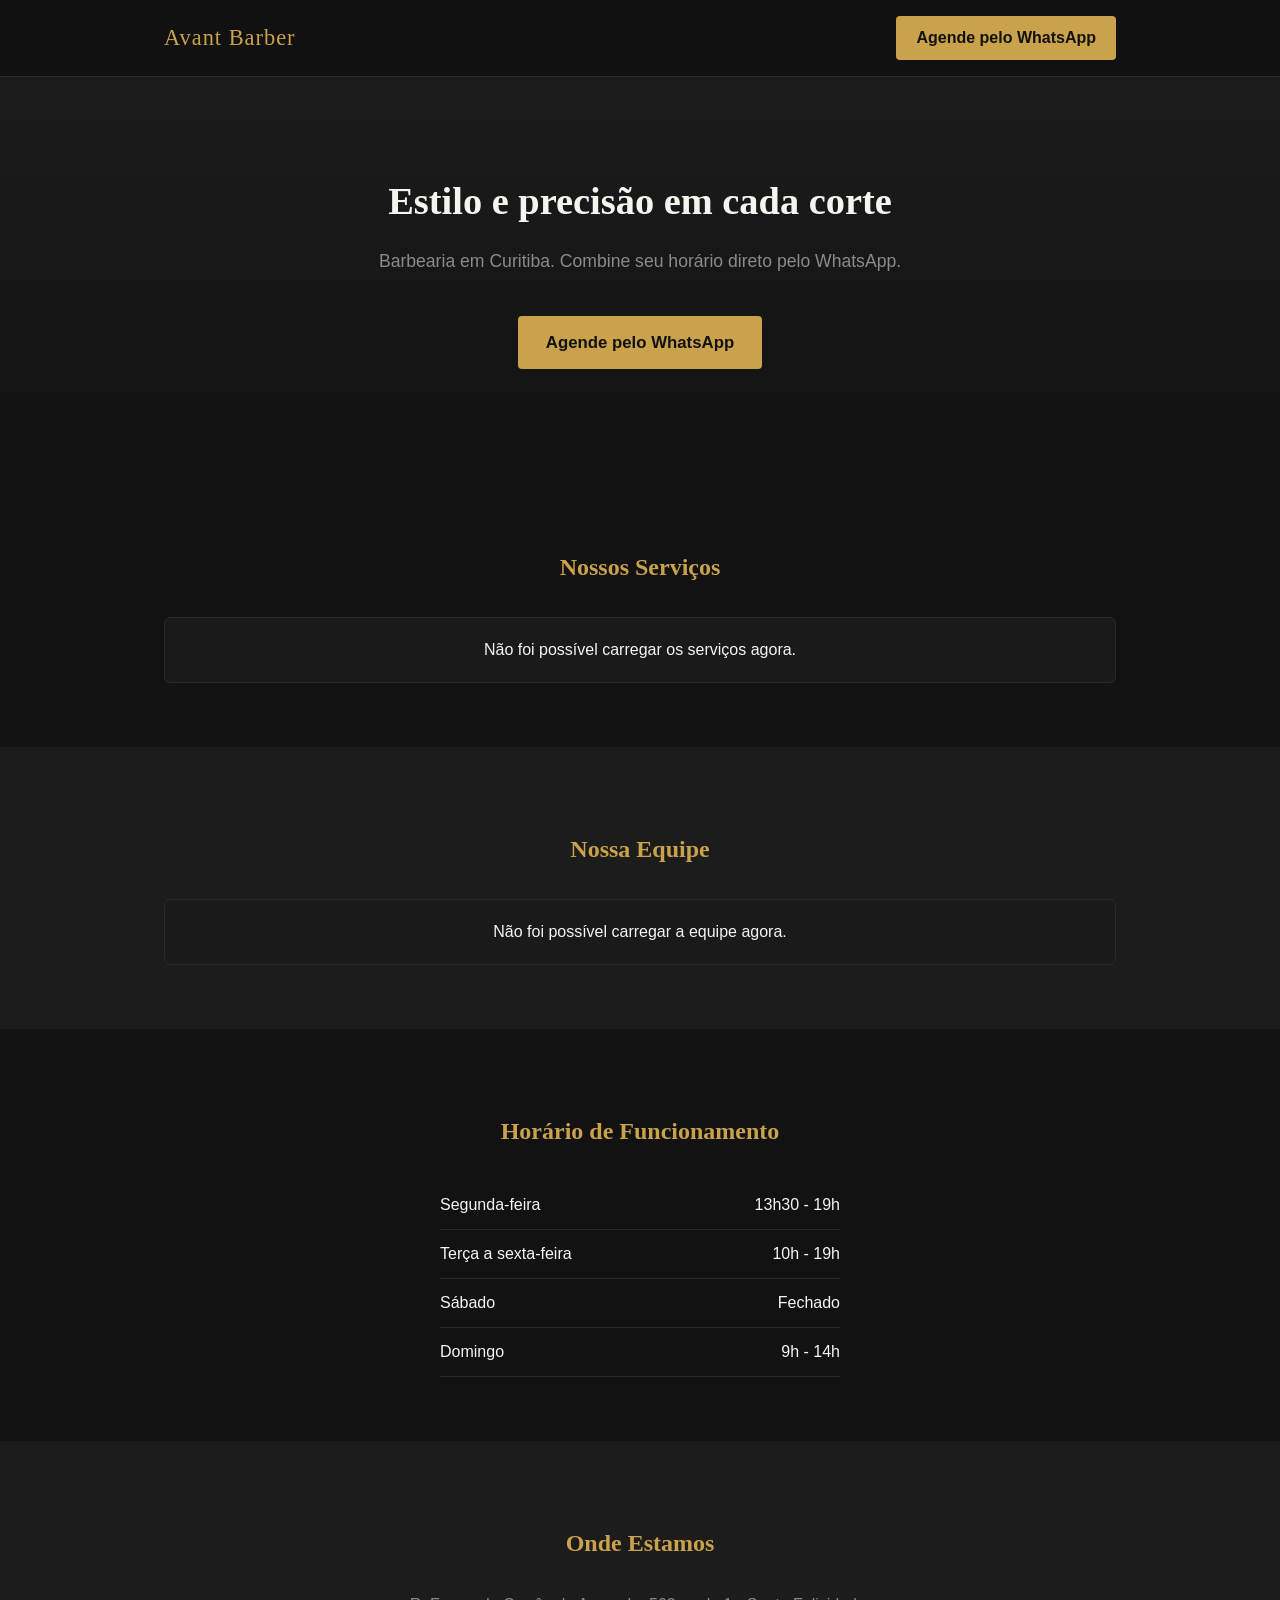
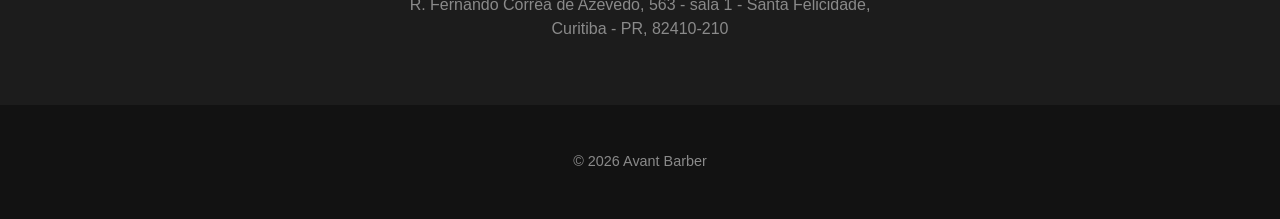
<file: front-end/index.html>
<!DOCTYPE html>
<html lang="pt-BR">
<head>
    <meta charset="UTF-8">
    <meta name="viewport" content="width=device-width, initial-scale=1.0">
    <title>Avant Barber</title>
    <link rel="stylesheet" href="styles.css">
</head>
<body>
    <header class="header">
        <div class="container header__inner">
            <span class="logo">Avant Barber</span>
            <a class="btn btn--whatsapp" href="#" id="whatsapp-link" target="_blank" rel="noopener">Agende pelo WhatsApp</a>
        </div>
    </header>

    <section class="hero">
        <div class="container">
            <h1>Estilo e precisão em cada corte</h1>
            <p>Barbearia em Curitiba. Combine seu horário direto pelo WhatsApp.</p>
            <a class="btn btn--whatsapp btn--lg" href="#" id="whatsapp-link-hero" target="_blank" rel="noopener">Agende pelo WhatsApp</a>
        </div>
    </section>

    <section class="section" id="servicos">
        <div class="container">
            <h2>Nossos Serviços</h2>
            <ul class="grid" id="lista-servicos">
                <li class="skeleton">Carregando serviços...</li>
            </ul>
        </div>
    </section>

    <section class="section section--alt" id="equipe">
        <div class="container">
            <h2>Nossa Equipe</h2>
            <ul class="grid" id="lista-barbeiros">
                <li class="skeleton">Carregando equipe...</li>
            </ul>
        </div>
    </section>

    <section class="section" id="horarios">
        <div class="container">
            <h2>Horário de Funcionamento</h2>
            <ul class="horarios-list">
                <li><span>Segunda-feira</span><span>13h30 - 19h</span></li>
                <li><span>Terça a sexta-feira</span><span>10h - 19h</span></li>
                <li><span>Sábado</span><span>Fechado</span></li>
                <li><span>Domingo</span><span>9h - 14h</span></li>
            </ul>
        </div>
    </section>

    <section class="section section--alt" id="local">
        <div class="container">
            <h2>Onde Estamos</h2>
            <p>R. Fernando Corrêa de Azevedo, 563 - sala 1 - Santa Felicidade, Curitiba - PR, 82410-210</p>
        </div>
    </section>

    <footer class="footer">
        <div class="container">
            <p>&copy; <span id="ano"></span> Avant Barber</p>
        </div>
    </footer>

    <script src="javascript.js"></script>
</body>
</html>
</file>
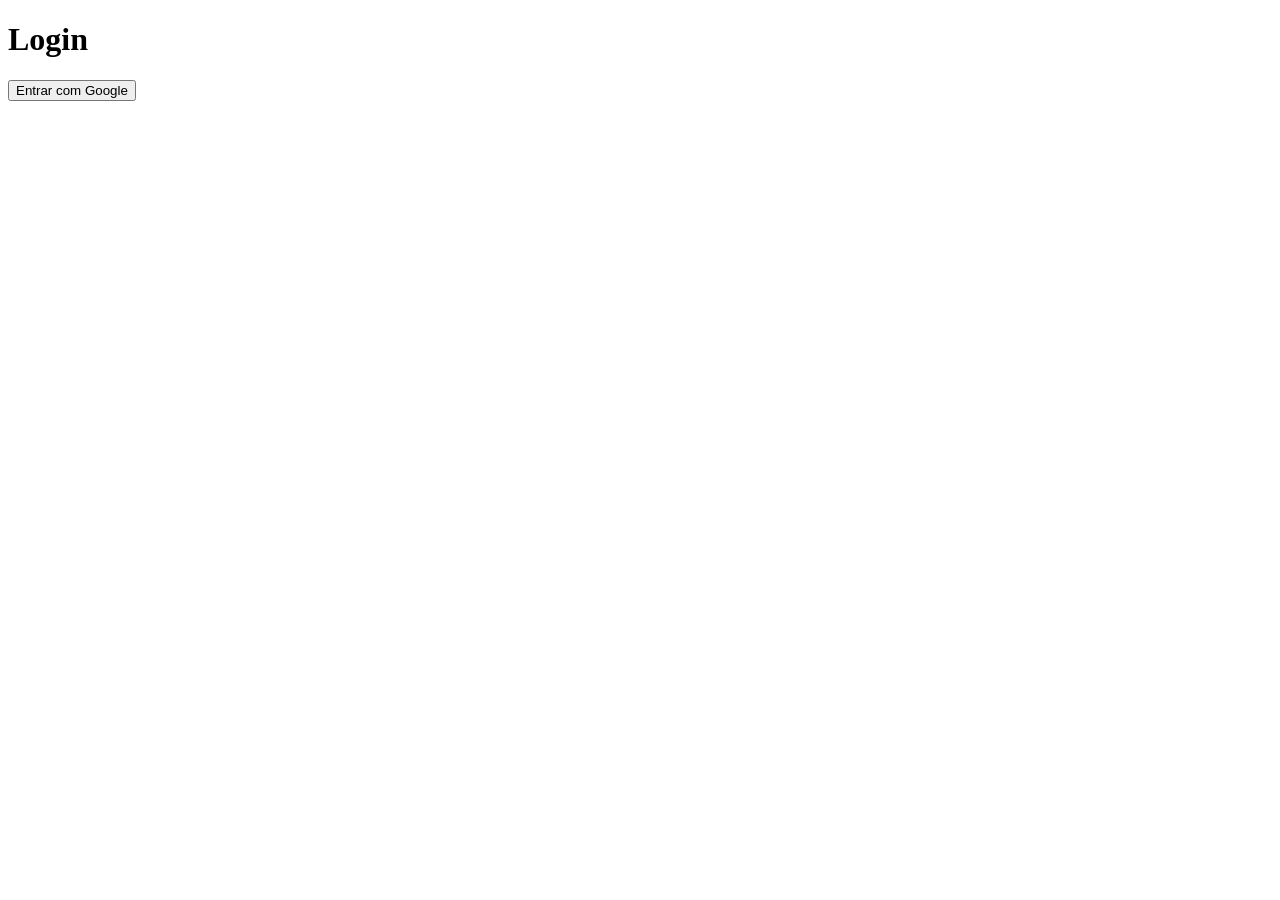
<file: avant/src/main/resources/templates/login.html>
<!doctype html>
<html lang="pt-br">
  <head>
    <meta charset="UTF-8" />
    <meta name="viewport" content="width=device-width, initial-scale=1.0" />
    <title>Login</title>
  </head>
  <body>
    <h1>Login</h1>
    <div style="margin-top: 16px">
      <a href="/oauth2/authorization/google">
        <button type="button">Entrar com Google</button>
      </a>
    </div>
  </body>
</html>
</file>
<file: front-end/styles.css>
:root {
    --preto: #121212;
    --preto-suave: #1c1c1c;
    --dourado: #c9a24b;
    --branco: #f5f5f0;
    --cinza: #8a8a8a;
}

* {
    box-sizing: border-box;
}

body {
    margin: 0;
    font-family: 'Segoe UI', Arial, sans-serif;
    background: var(--preto);
    color: var(--branco);
    line-height: 1.5;
}

.container {
    max-width: 1000px;
    margin: 0 auto;
    padding: 0 24px;
}

h1, h2 {
    font-family: Georgia, 'Times New Roman', serif;
}

.header {
    position: sticky;
    top: 0;
    background: rgba(18, 18, 18, 0.95);
    border-bottom: 1px solid #2a2a2a;
    z-index: 10;
}

.header__inner {
    display: flex;
    align-items: center;
    justify-content: space-between;
    padding: 16px 24px;
}

.logo {
    font-family: Georgia, 'Times New Roman', serif;
    font-size: 1.4rem;
    letter-spacing: 1px;
    color: var(--dourado);
}

.btn {
    display: inline-block;
    padding: 10px 20px;
    border-radius: 4px;
    text-decoration: none;
    font-weight: bold;
}

.btn--whatsapp {
    background: var(--dourado);
    color: var(--preto);
}

.btn--lg {
    padding: 14px 28px;
    font-size: 1.05rem;
    margin-top: 24px;
}

.hero {
    text-align: center;
    padding: 96px 24px;
    background: linear-gradient(180deg, var(--preto-suave), var(--preto));
}

.hero h1 {
    font-size: 2.4rem;
    margin: 0 0 12px;
}

.hero p {
    color: var(--cinza);
    font-size: 1.1rem;
}

.section {
    padding: 64px 0;
}

.section--alt {
    background: var(--preto-suave);
}

.section h2 {
    text-align: center;
    color: var(--dourado);
    margin-bottom: 32px;
}

.grid {
    list-style: none;
    margin: 0;
    padding: 0;
    display: grid;
    grid-template-columns: repeat(auto-fit, minmax(200px, 1fr));
    gap: 16px;
}

.grid li {
    background: #1a1a1a;
    border: 1px solid #2a2a2a;
    border-radius: 6px;
    padding: 20px;
    text-align: center;
}

.servico-nome, .barbeiro-nome {
    display: block;
    font-weight: bold;
    margin-bottom: 6px;
}

.servico-preco {
    color: var(--dourado);
}

.skeleton {
    color: var(--cinza);
    font-style: italic;
}

.horarios-list {
    list-style: none;
    max-width: 400px;
    margin: 0 auto;
    padding: 0;
}

.horarios-list li {
    display: flex;
    justify-content: space-between;
    padding: 12px 0;
    border-bottom: 1px solid #2a2a2a;
}

#local p {
    text-align: center;
    color: var(--cinza);
    max-width: 500px;
    margin: 0 auto;
}

.footer {
    text-align: center;
    padding: 32px 0;
    color: var(--cinza);
    font-size: 0.9rem;
}
</file>
